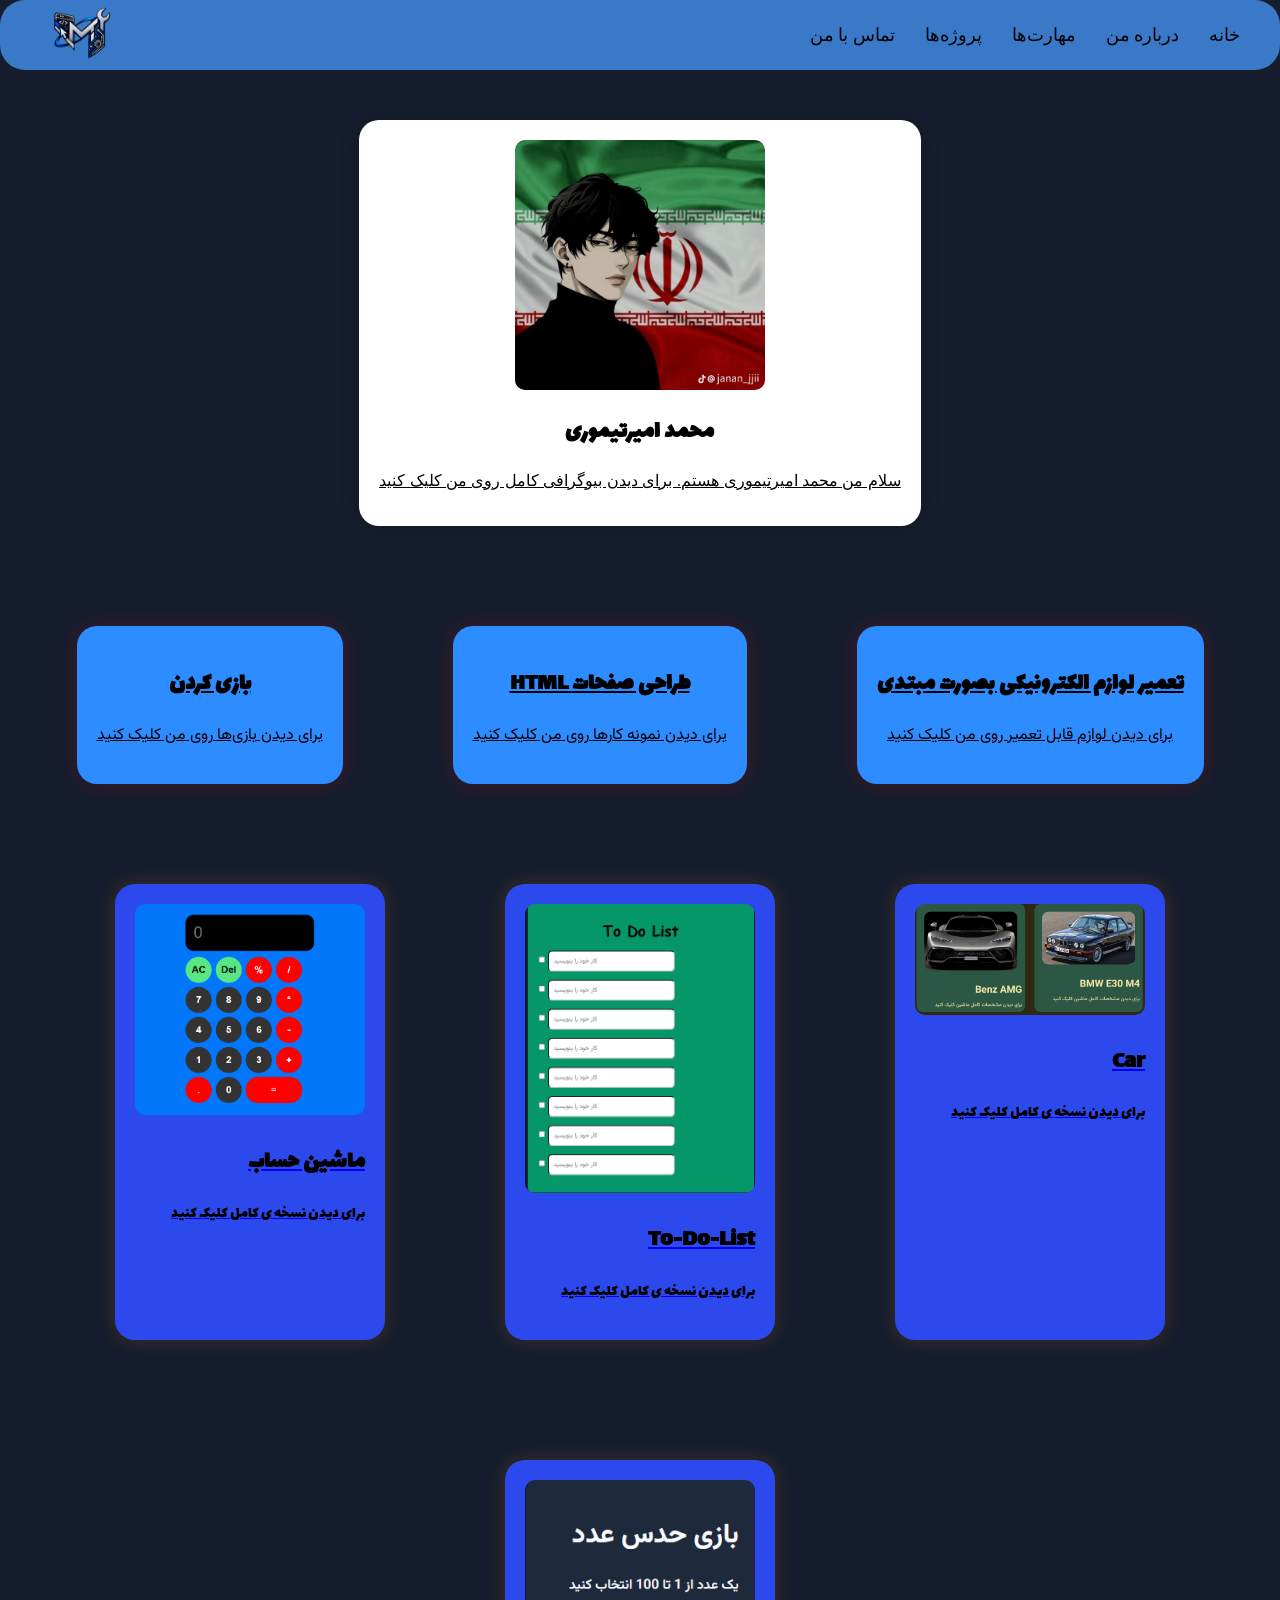
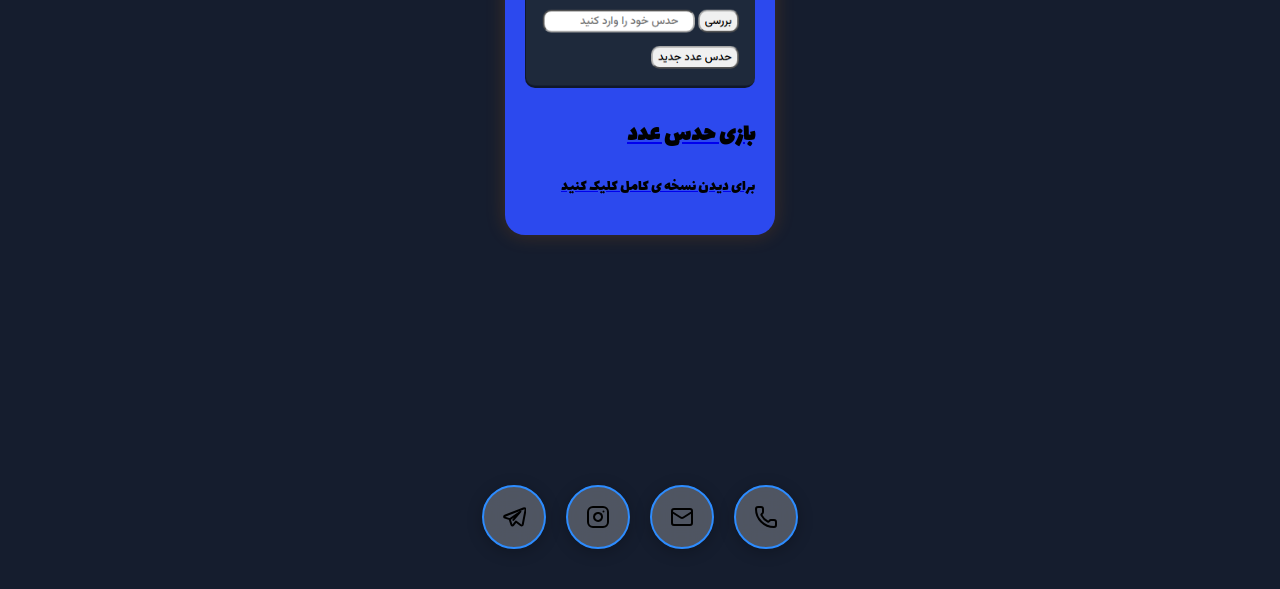
<file: index.html>
<!DOCTYPE html>

<html lang="fa">

<head>

    <meta charset="UTF-8">

    <meta name="viewport" content="width=device-width, initial-scale=1.0">

    <title>Mohammad WebSite</title>

    <link href="https://fonts.googleapis.com/css2?family=Lalezar&display=swap" rel="stylesheet">

    <link href="https://fonts.googleapis.com/css2?family=Vazirmatn:wght@300;400&display=swap" rel="stylesheet">

    <link rel="icon" type="image/png" href="logo4.png">


    <style>

        html {
            scroll-behavior: smooth;
        }


        body {
            background-color: #151d2e;
            margin: 0;
            padding-top: 70px;
        }




        .porof {
            width: 250px;
            height: 250px;
            border-radius: 10px;
        }


        .bio {
            font-family: 'Segoe UI', Tahoma, Geneva, Verdana, sans-serif;
        }


        .bio-title {
            font-family: "Lalezar", sans-serif;
        }


        .porof-box {
            width: fit-content;
            margin: 50px auto;
            padding: 20px;
            background-color: white;
            border-radius: 20px;
            box-shadow: 0 0 20px rgba(0, 0, 0, 0.2);
        }




        .skill-1-title {
            border-radius: 20px;
            font-family: "Lalezar", sans-serif;
        }


        .skill-2-title {
            border-radius: 20px;
            font-family: "Lalezar", sans-serif;
        }


        .skill-3-title {
            border-radius: 20px;
            font-family: "Lalezar", sans-serif;
        }


        .skill {
            font-family: "Vazirmatn", sans-serif;
        }


        .skills-container {
            display: flex;
            justify-content: center;
            gap: 10px;
        }


        .skill-box-1,
        .skill-box-2,
        .skill-box-3 {
            width: fit-content;
            margin: 50px;
            padding: 20px;
            background-color: #2D8CFF;
            border-radius: 20px;
            box-shadow: 0 0 20px rgba(253, 0, 0, 0.2);
            transition: 0.5s;
        }


        .skill-box-1:hover,
        .skill-box-2:hover,
        .skill-box-3:hover {
            background-color: black;
            color: #2D8CFF;
        }




        .icon-glass {
            width: 60px;
            height: 60px;
            border-radius: 50%;

            background: rgba(255, 255, 255, 0.25);

            backdrop-filter: blur(12px);

            border: 2px solid #2D8CFF;

            display: flex;
            justify-content: center;
            align-items: center;

            box-shadow: 0 3px 15px rgba(0, 0, 0, 0.25);

            transition: 0.3s;

            text-decoration: none;
        }


        .icon-glass img {
            width: 30px;
        }


        .icon-glass:hover {
            transform: scale(1.08);
            box-shadow: 0 5px 20px rgba(0, 0, 0, 0.35);
        }


        .icons {
            display: flex;
            justify-content: center;
            gap: 20px;
            margin-top: 200px;
            margin-bottom: 40px;
        }


        .social-icons {
            width: 100%;
            display: flex;
            justify-content: center;
            align-items: center;
            gap: 20px;
            margin-top: 200px;
            margin-bottom: 40px;
        }




        header {
            position: fixed;

            top: 0;
            left: 0;

            width: 100%;
            height: 70px;

            display: flex;
            align-items: center;
            justify-content: space-between;

            background-color: #3a79c7;

            padding: 0 40px;

            box-sizing: border-box;

            z-index: 1000;

            border-radius: 25px;
        }


        .logo img {
            height: 80px;
            width: 80px;
            object-fit: contain;
        }


        nav {
            display: flex;
            gap: 30px;
        }


        nav a {
            color: black;
            text-decoration: none;
            font-size: 18px;
            transition: 0.3s;
            font-family: Tahoma;
        }


        nav a:hover {
            color: #666;
        }




        section {
            scroll-margin-top: 80px;
        }


#menu-toggle {
    display: none;
}

.menu-icon {
    display: none;
    font-size: 30px;
    cursor: pointer;
}



.projects {
    width: fit-content;
    margin: 50px;
    padding: 20px;
    background-color: #2c49ee;
    border-radius: 20px;
    box-shadow: 0 0 20px rgba(241, 122, 10, 0.2);
    transition: 0.5s;
    font-family: "Lalezar", sans-serif;
    text-align: right;
}

.Screenshot {
    width: 230px;
    border-radius: 10px;
}

#projects {
    display: flex;
    justify-content: center;
    gap: 20px;
    flex-wrap: wrap;
}

.matn-poroje{
    color: black;
}

.projects:hover{
    background-color: rgb(0, 132, 255);
}

@media (max-width: 768px) {
    .menu-icon {
        display: block;
        color: black;
    }

    nav {
        display: none;
        position: absolute;
        top: 70px;
        left: 0;
        width: 100%;
        flex-direction: column;
        align-items: center;
        gap: 20px;
        padding: 20px 0;
        background-color: #3a79c7;
        border-radius: 0 0 25px 25px;
    }

    #menu-toggle:checked ~ nav {
        display: flex;
    }

    .skills-container {
        flex-direction: column;
        align-items: center;
        gap: 0;
    }

    .skill-box-1,
    .skill-box-2,
    .skill-box-3 {
        margin: 15px auto;
        width: 90%;
        max-width: 320px;
    }

    .projects {
        margin: 15px auto;
        width: 90%;
        max-width: 320px;
    }

    .projects img {
        width: 100%;
        height: auto;
        border-radius: 10px;
    }

    .porof-box {
        width: 90%;
        margin: 20px auto;
    }

    .porof {
        width: 180px;
        height: 180px;
    }

    .social-icons {
        margin-top: 60px;
    }
}






    </style>

</head>


<body>




<header>

    <div class="logo">
        <img src="logo.png" alt="logo">
    </div>

    <input type="checkbox" id="menu-toggle">

    <label for="menu-toggle" class="menu-icon">
        ☰
    </label>

    <nav>
        <a href="#contact">تماس با من</a>
        <a href="#projects">پروژه‌ها</a>
        <a href="#skills">مهارت‌ها</a>
        <a href="#about">درباره من</a>
        <a href="#home">خانه</a>
    </nav>

</header>




    <section id="home">


        <div class="porof-box" style="text-align: center;">

            <img
                class="porof"
                src="mohammad-porof.png"
                alt="عکس محمد"
            >


            <h1 class="bio-title">
                محمد امیرتیموری
            </h1>


            <a
                href="bio.html"
                target="_blank"
                style="color: black;"
            >

                <p class="bio">

                    سلام من محمد امیرتیموری هستم.
                    برای دیدن بیوگرافی کامل روی من کلیک کنید

                </p>

            </a>


        </div>


    </section>





    <section id="about">

      

    </section>





    <section id="skills">


        <div class="skills-container">




            <a
                href="bazi.html"
                target="_blank"
                style="color: black;"
            >

                <div
                    class="skill-box-1"
                    style="text-align: center;"
                >

                    <h2 class="skill-1-title">
                        بازی کردن
                    </h2>


                    <p class="skill">

                        برای دیدن بازی‌ها روی من کلیک کنید

                    </p>

                </div>

            </a>





            <a
                href="tarahi.html"
                target="_blank"
                style="color: black;"
            >

                <div
                    class="skill-box-2"
                    style="text-align: center;"
                >

                    <h2 class="skill-2-title">
                        HTML طراحی صفحات
                    </h2>


                    <p class="skill">

                        برای دیدن نمونه کارها روی من کلیک کنید

                    </p>

                </div>

            </a>





            <a
                href="tamir-lavazem.html"
                target="_blank"
                style="color: black;"
            >

                <div
                    class="skill-box-3"
                    style="text-align: center;"
                >

                    <h2 class="skill-3-title">

                        تعمیر لوازم الکترونیکی بصورت مبتدی

                    </h2>


                    <p class="skill">

                        برای دیدن لوازم قابل تعمیر روی من کلیک کنید

                    </p>

                </div>

            </a>


        </div>


    </section>





    <section id="projects">

       <div class="projects">
        <a href="mashin-hesab.html" target="_blank">
            <img src="Screenshot(mashin-hesab).png" alt="اسکرین شات ماشین حساب" class="Screenshot">
        <h1 class="matn-poroje">
            ماشین حساب
        </h1>
        <p class="matn-poroje">
برای دیدن نسخه ی کامل کلیک کنید
        </p>
        </a>
    </div>
    
    <div class="projects">
        <a href="To-Do-List.html" target="_blank">
            <img src="Screenshot (to-do-list).png" alt="اسکرین شات تو دو لیست" class="Screenshot">
            <h1 class="matn-poroje">
                To-Do-List
            </h1>
           <p class="matn-poroje">
برای دیدن نسخه ی کامل کلیک کنید
            </p> 
        </a>
    </div>


    <div class="projects">
            <a href="safhe-mashin-1.html" target="_blank">
                <img src="Screenshot (mashin).png" class="Screenshot">
                <h1 class="matn-poroje">
                    Car
                </h1>
                <p class="matn-poroje">
برای دیدن نسخه ی کامل کلیک کنید

                </p>

            </a>  
    </div> 
            
            


            <div class="projects">
            <a href="hads-adad.html" target="_blank">
                <img src="hads-adad.png" class="Screenshot">
                <h1 class="matn-poroje">
                    بازی حدس عدد
                </h1>
                <p class="matn-poroje">
برای دیدن نسخه ی کامل کلیک کنید

                </p>

            </a> 
</div>


    </section>





    <section id="contact">


        <div class="social-icons">




            <a
                href="https://t.me/Wolf_yt_11"
                target="_blank"
            >

                <div class="icon-glass">

                    <svg
                        xmlns="http://www.w3.org/2000/svg"
                        width="24"
                        height="24"
                        viewBox="0 0 24 24"
                        fill="none"
                        stroke="#000000"
                        stroke-width="2"
                        stroke-linecap="round"
                        stroke-linejoin="round"
                    >

                        <path d="M21.5 3.5 2.8 10.7c-.9.35-.9 1.6.05 1.9l4.8 1.5 1.8 5.6c.25.8 1.25 1 1.75.35l2.7-3.5 4.95 3.65c.7.5 1.7.1 1.9-.75l2.85-14.8c.2-1-.75-1.8-1.7-1.15Z"/>

                        <path d="m8 14.1 10.4-7.4-7.05 8.25"/>

                    </svg>

                </div>

            </a>





            <a
                href="https://www.instagram.com/mohammad136hmd?igsh=c3hsZDVkNGpjNzN5"
                target="_blank"
            >

                <div class="icon-glass">

                    <svg
                        xmlns="http://www.w3.org/2000/svg"
                        width="24"
                        height="24"
                        viewBox="0 0 24 24"
                        fill="none"
                        stroke="#000000"
                        stroke-width="2"
                        stroke-linecap="round"
                        stroke-linejoin="round"
                    >

                        <rect
                            width="20"
                            height="20"
                            x="2"
                            y="2"
                            rx="5"
                            ry="5"
                        />

                        <path d="M16 11.37A4 4 0 1 1 12.63 8 4 4 0 0 1 16 11.37z"/>

                        <line
                            x1="17.5"
                            x2="17.51"
                            y1="6.5"
                            y2="6.5"
                        />

                    </svg>

                </div>

            </a>





            <a
                href="mailto:mohammad136hmd@gmail.com"
                target="_blank"
                class="icon-glass"
            >

                <svg
                    xmlns="http://www.w3.org/2000/svg"
                    width="24"
                    height="24"
                    viewBox="0 0 24 24"
                    fill="none"
                    stroke="#000000"
                    stroke-width="2"
                    stroke-linecap="round"
                    stroke-linejoin="round"
                >

                    <path d="m22 7-8.991 5.727a2 2 0 0 1-2.009 0L2 7"/>

                    <rect
                        x="2"
                        y="4"
                        width="20"
                        height="16"
                        rx="2"
                    />

                </svg>

            </a>





            <a
                href="tel:09136346932"
                class="icon-glass"
            >

                <svg
                    xmlns="http://www.w3.org/2000/svg"
                    width="24"
                    height="24"
                    viewBox="0 0 24 24"
                    fill="none"
                    stroke="#000000"
                    stroke-width="2"
                    stroke-linecap="round"
                    stroke-linejoin="round"
                >

                    <path d="M13.832 16.568a1 1 0 0 0 1.213-.303l.355-.465A2 2 0 0 1 17 15h3a2 2 0 0 1 2 2v3a2 2 0 0 1-2 2A18 18 0 0 1 2 4a2 2 0 0 1 2-2h3a2 2 0 0 1 2 2v3a2 2 0 0 1-.8 1.6l-.468.351a1 1 0 0 0-.292 1.233 14 14 0 0 0 6.392 6.384"/>

                </svg>

            </a>


        </div>


    </section>




    


</body>

</html>
</file>
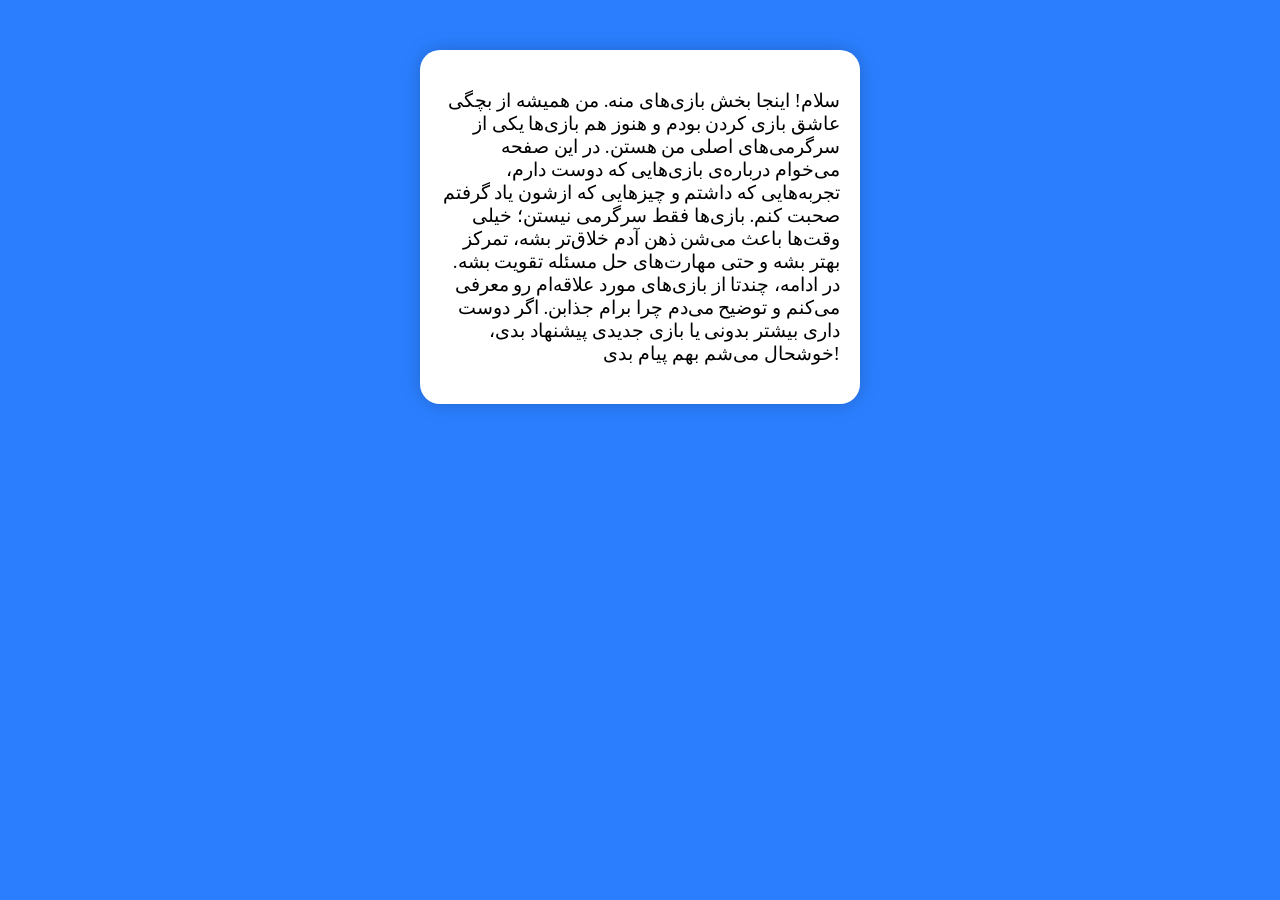
<file: bazi.html>
<!DOCTYPE html>
<html lang="en">


<head>


    <meta charset="UTF-8">


    <meta name="viewport" content="width=device-width, initial-scale=1.0">


    <title>بازی کردن</title>
    <link rel="icon" type="image/png" href="logo4.png">

<style>
    body{
        background-color: #2B7FFF; 
    }
   .bazi{
    font-family: tahoma;
    font-size: larger;
    text-align: right;
}
    .bazi-box{
    width: 400px;     
    margin: 50px auto;      
    padding: 20px;          
    background-color: white;
    border-radius: 20px;    
    box-shadow: 0 0 20px rgba(0,0,0,0.2);
}






</style>


</head>






<body>
    <div class="bazi-box">
<p class="bazi">
سلام!  
اینجا بخش بازی‌های منه. من همیشه از بچگی عاشق بازی کردن بودم و هنوز هم بازی‌ها یکی از سرگرمی‌های اصلی من هستن.  
در این صفحه می‌خوام درباره‌ی بازی‌هایی که دوست دارم، تجربه‌هایی که داشتم و چیزهایی که ازشون یاد گرفتم صحبت کنم.

بازی‌ها فقط سرگرمی نیستن؛ خیلی وقت‌ها باعث می‌شن ذهن آدم خلاق‌تر بشه، تمرکز بهتر بشه و حتی مهارت‌های حل مسئله تقویت بشه.  
در ادامه، چندتا از بازی‌های مورد علاقه‌ام رو معرفی می‌کنم و توضیح می‌دم چرا برام جذابن.

اگر دوست داری بیشتر بدونی یا بازی جدیدی پیشنهاد بدی، خوشحال می‌شم بهم پیام بدی!

</p>
    </div>


    
</body>






</html>
</file>
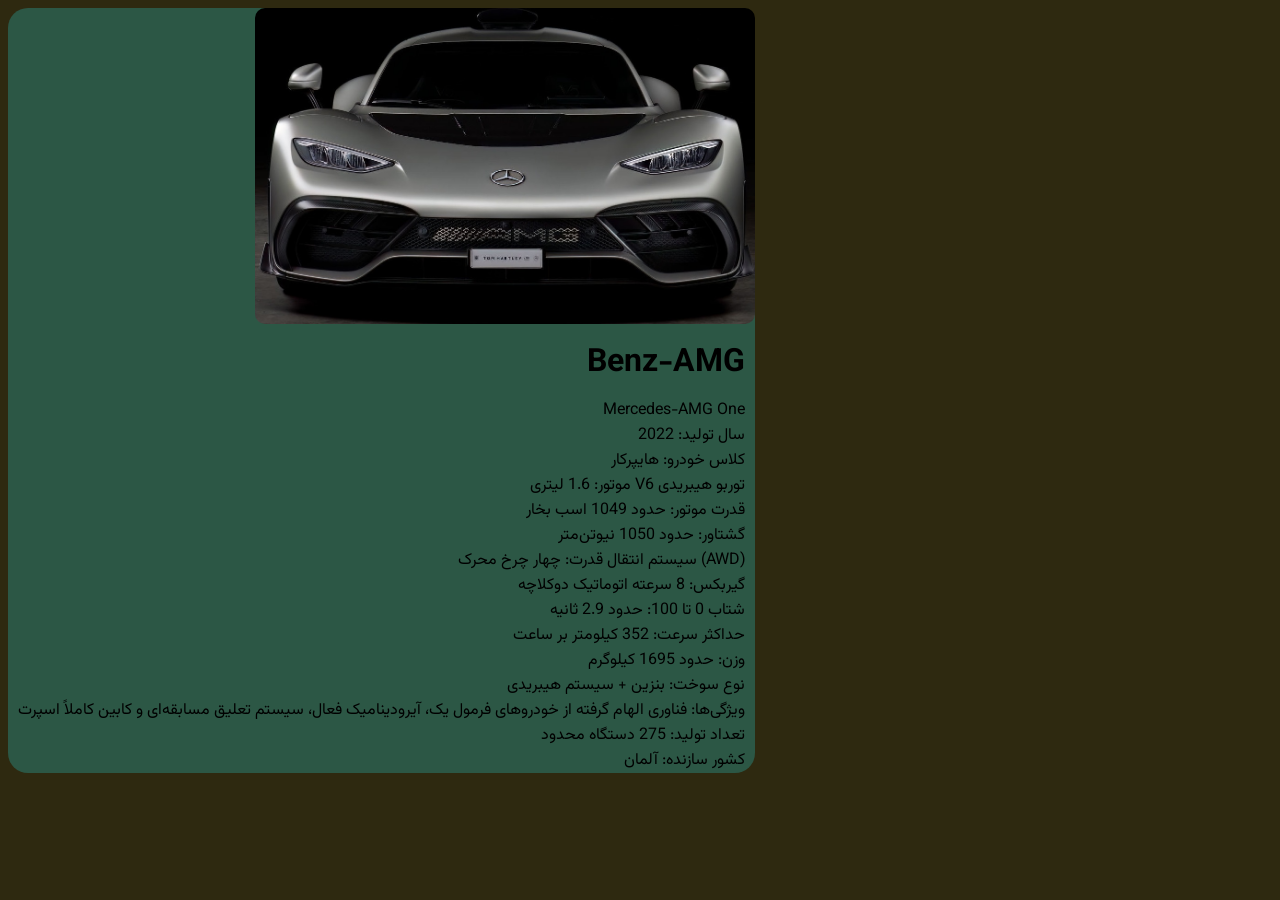
<file: Benz-AMG.html>
<!DOCTYPE html>


<html lang="en">


<head>


    <meta charset="UTF-8">


    <meta name="viewport" content="width=device-width, initial-scale=1.0">

<link href="https://fonts.googleapis.com/css2?family=Vazirmatn:wght@300;400;500;600;700;800;900&display=swap" rel="stylesheet">

<link rel="icon" type="image/png" href="logo4.png">
    <title>Benz-AMG</title>



    <style>
        body{
            background-color: #2E2910;

        }
       .matn{
        font-family: 'Vazirmatn', sans-serif;
        text-align: right;
        margin: 10px;
    }

    .aks{
        border-radius: 10px;
        width: 500px;
    }
    .box{
        background-color: #2C5745;
        width: fit-content;
        border-radius: 20px;
        text-align: right;
        }


        @media (max-width: 600px) {

    .box {
        width: 100%;
        max-width: 350px;
    }

    .matn {
        font-size: 18px;
    }

    .aks {
        width: 100%;
        max-width: 250px;
    }

}
    </style>
</head>


<body>
    <div class="box">
        <img src="Benz-AMG.jpg" class="aks">
<h1 class="matn">
    Benz-AMG
</h1>
<p class="matn">
Mercedes-AMG One<br>
سال تولید: 2022<br>
کلاس خودرو: هایپرکار<br>
موتور: 1.6 لیتری V6 توربو هیبریدی<br>
قدرت موتور: حدود 1049 اسب بخار<br>
گشتاور: حدود 1050 نیوتن‌متر<br>
سیستم انتقال قدرت: چهار چرخ محرک (AWD)<br>
گیربکس: 8 سرعته اتوماتیک دوکلاچه<br>
شتاب 0 تا 100: حدود 2.9 ثانیه<br>
حداکثر سرعت: 352 کیلومتر بر ساعت<br>
وزن: حدود 1695 کیلوگرم<br>
نوع سوخت: بنزین + سیستم هیبریدی<br>
ویژگی‌ها: فناوری الهام گرفته از خودروهای فرمول یک، آیرودینامیک فعال، سیستم تعلیق مسابقه‌ای و کابین کاملاً اسپرت<br>
تعداد تولید: 275 دستگاه محدود<br>
کشور سازنده: آلمان<br>
</p>
    </div>
</body>


</html>
</file>
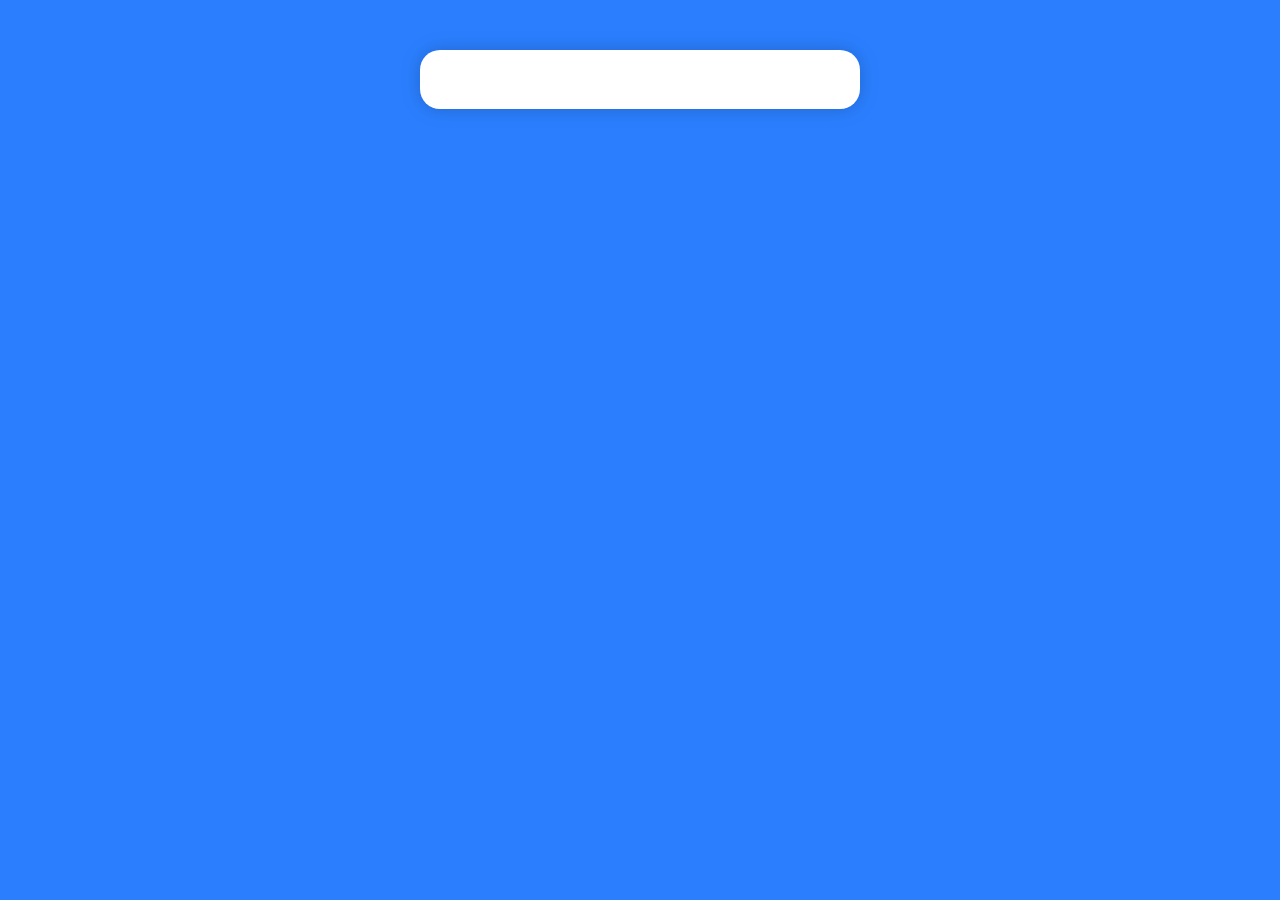
<file: bio.html>
<!DOCTYPE html>
<html lang="en">


<head>


    <meta charset="UTF-8">


    <meta name="viewport" content="width=device-width, initial-scale=1.0">


    <title>بیوگرافی</title>
    <link rel="icon" type="image/png" href="logo4.png">

<style>
    body{
        background-color: #2B7FFF; 
    }
   .bio{
    font-family: tahoma;
    font-size: larger;
    text-align: right;
}
    .bio-box{
    width: 400px;     
    margin: 50px auto;      
    padding: 20px;          
    background-color: white;
    border-radius: 20px;    
    box-shadow: 0 0 20px rgba(0,0,0,0.2);
}






</style>


</head>






<body>
    <div class="bio-box">
<p class="bio">

</p>
    </div>


    
</body>






</html>
</file>
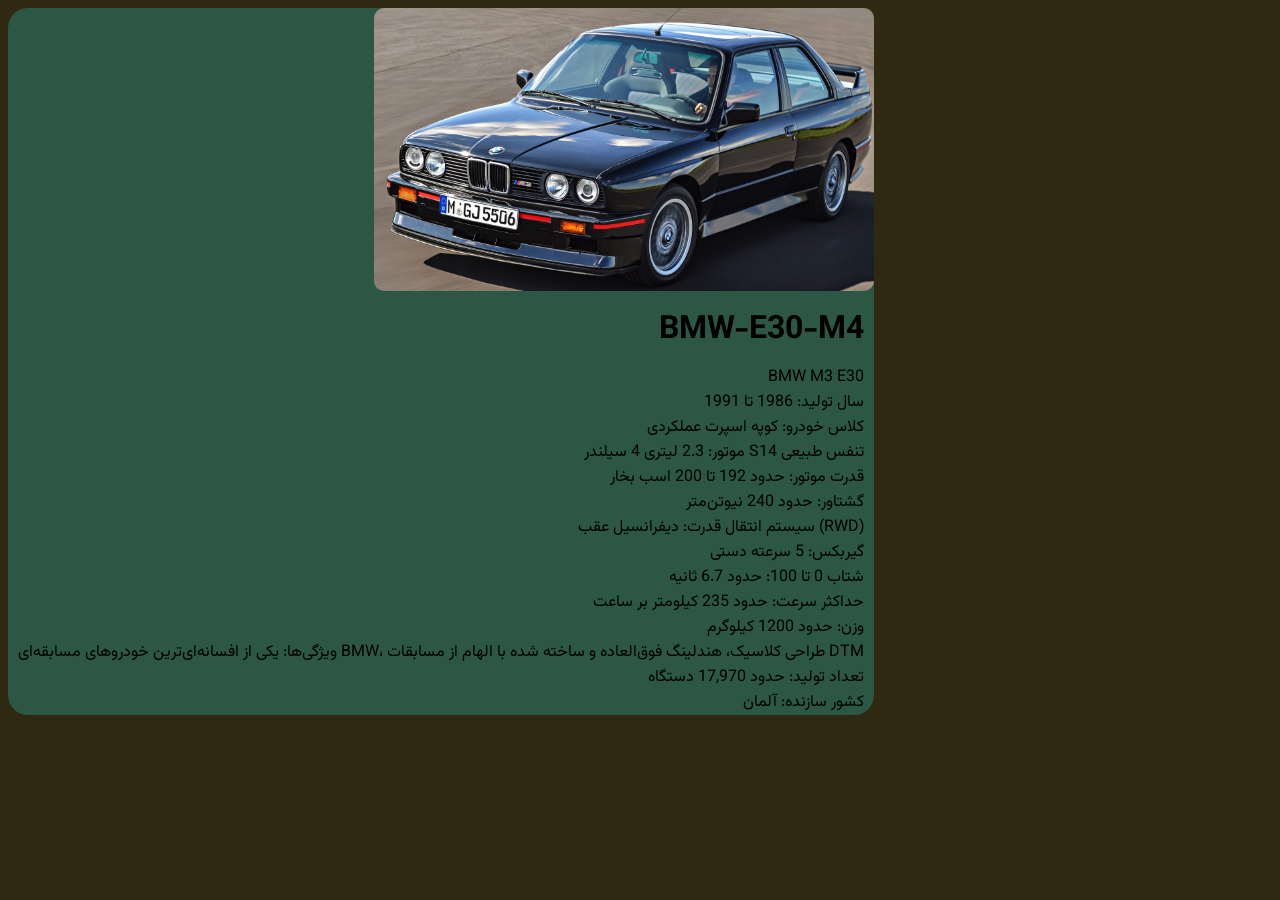
<file: BMW-E30-M4.html>
<!DOCTYPE html>


<html lang="en">


<head>


    <meta charset="UTF-8">

    
    <meta name="viewport" content="width=device-width, initial-scale=1.0">

<link href="https://fonts.googleapis.com/css2?family=Vazirmatn:wght@300;400;500;600;700;800;900&display=swap" rel="stylesheet">
<link rel="icon" type="image/png" href="logo4.png">

    <title>BMW-E30-M4</title>

    <style>
        body{
            background-color: #2E2910;

        }
       .matn{
        font-family: 'Vazirmatn', sans-serif;
        text-align: right;
        margin: 10px;
    }

    .aks{
        border-radius: 10px;
        width: 500px;
    }
    .box{
        background-color: #2C5745;
        width: fit-content;
        border-radius: 20px;
        text-align: right;
        }


        @media (max-width: 600px) {

    .box {
        width: 100%;
        max-width: 350px;
    }

    .matn {
        font-size: 18px;
    }

    .aks {
        width: 100%;
        max-width: 250px;
    }

}
    </style>







</head>


<body>
    <div class="box">
        <img src="BMW-E30-M4.jpg" class="aks">
<h1 class="matn">
    BMW-E30-M4
</h1>
<p class="matn">
BMW M3 E30<br>
سال تولید: 1986 تا 1991<br>
کلاس خودرو: کوپه اسپرت عملکردی<br>
موتور: 2.3 لیتری 4 سیلندر S14 تنفس طبیعی<br>
قدرت موتور: حدود 192 تا 200 اسب بخار<br>
گشتاور: حدود 240 نیوتن‌متر<br>
سیستم انتقال قدرت: دیفرانسیل عقب (RWD)<br>
گیربکس: 5 سرعته دستی<br>
شتاب 0 تا 100: حدود 6.7 ثانیه<br>
حداکثر سرعت: حدود 235 کیلومتر بر ساعت<br>
وزن: حدود 1200 کیلوگرم<br>
ویژگی‌ها: یکی از افسانه‌ای‌ترین خودروهای مسابقه‌ای BMW، طراحی کلاسیک، هندلینگ فوق‌العاده و ساخته شده با الهام از مسابقات DTM<br>
تعداد تولید: حدود 17,970 دستگاه<br>
کشور سازنده: آلمان<br>
</p>
    </div>
</body>


</html>
</file>
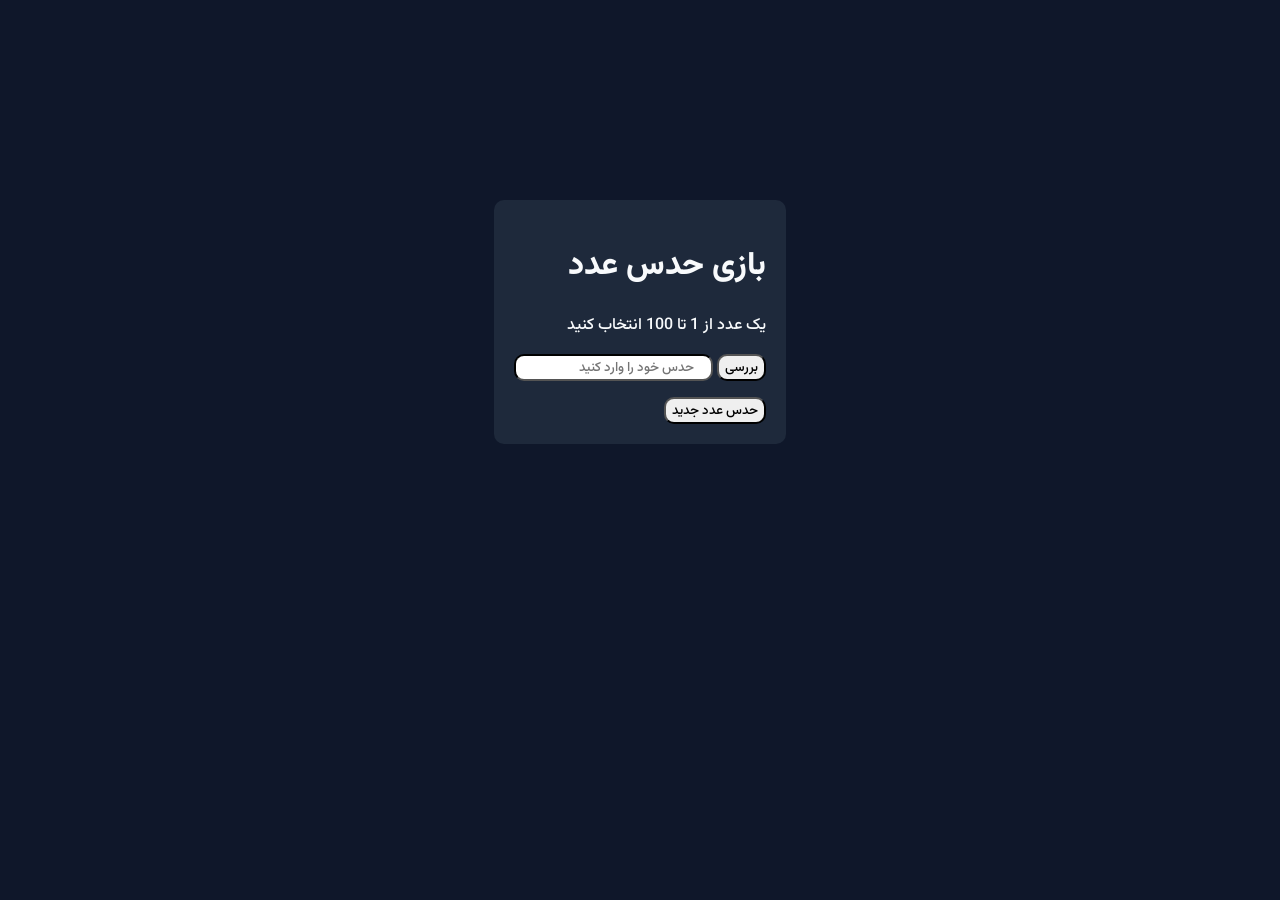
<file: hads-adad.html>
<!DOCTYPE html>
<html lang="fa">
<head>
    <meta charset="UTF-8">
    <meta name="viewport" content="width=device-width, initial-scale=1.0">
    <title>number guessing game</title>
    <link rel="stylesheet" href="hads-adad.css">
    <link rel="icon" type="image/png" href="logo4.png">
    <link href="https://fonts.googleapis.com/css2?family=Vazirmatn:wght@400;500;600;700&display=swap" rel="stylesheet">
</head>
<body>
    <div class="box">
    <div class="game">
        <h1 class="title">
            بازی حدس عدد
        </h1>
        <p class="text">
            یک عدد از  1  تا 100 انتخاب کنید
        </p>
        <input type="number" id="guessInput" placeholder="حدس خود را وارد کنید">
        <button id="checkButton">بررسی</button>
        <p class="text" id="message">
        </p>
        <button id="newGameButton">حدس عدد جدید</button>
    </div>
    </div>
    <script src="hads-adad.js"></script>
</body>
</html>
</file>
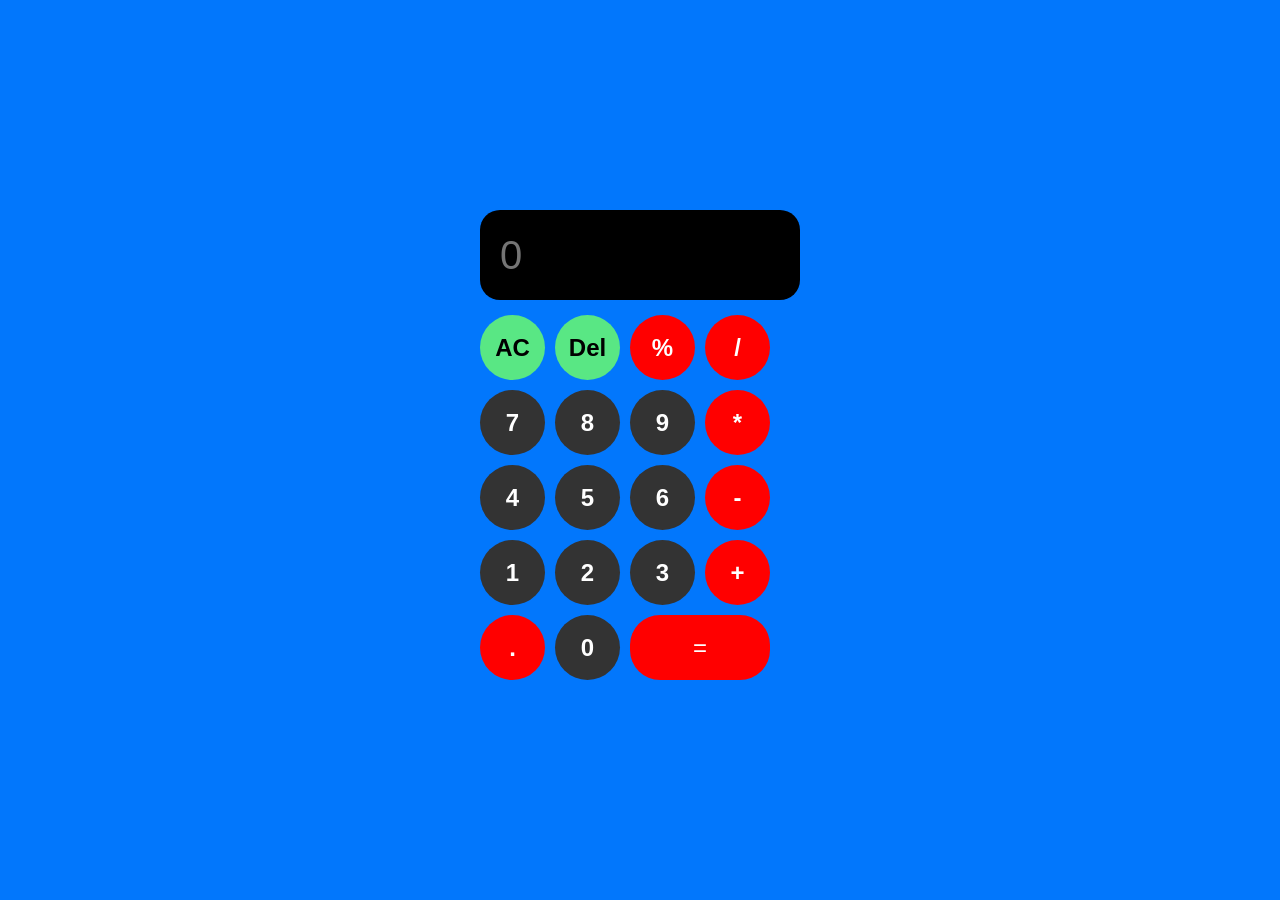
<file: mashin-hesab.html>
<!DOCTYPE html>
<html lang="en">
<head>
    <meta charset="UTF-8">
    <meta name="viewport" content="width=device-width, initial-scale=1.0">
    <link rel="icon" type="image/png" href="logo4.png">
    <title>ماشین حساب</title>
    <link rel="stylesheet" href="style.css">
</head>
<body>

    <div class="calculatur">
        <div class="output"><input type="text" class="text" placeholder="0" value=""></div>
    </div>
    
    <div>
        <input type="button" value="AC" class="dokme">
        <input type="button" value="Del" class="dokme">
        <input type="button" value="%" class="amalgar">
        <input type="button" value="/" class="amalgar">
    </div>

    <div>
        <input type="button" value="7" class="adad">
        <input type="button" value="8" class="adad">
        <input type="button" value="9" class="adad">
        <input type="button" value="*" class="amalgar">
    </div>

    <div>
        <input type="button" value="4" class="adad">
        <input type="button" value="5" class="adad">
        <input type="button" value="6" class="adad">
        <input type="button" value="-" class="amalgar">
    </div>

    <div>
        <input type="button" value="1" class="adad">
        <input type="button" value="2" class="adad">
        <input type="button" value="3" class="adad">
        <input type="button" value="+" class="amalgar">
    </div>

    <div>
        <input type="button" value="." class="amalgar">
        <input type="button" value="0" class="adad">
        <input type="button" value="=" class="mosavi">
    </div>




    <script src="script.js"></script>



</body>
</html>
</file>
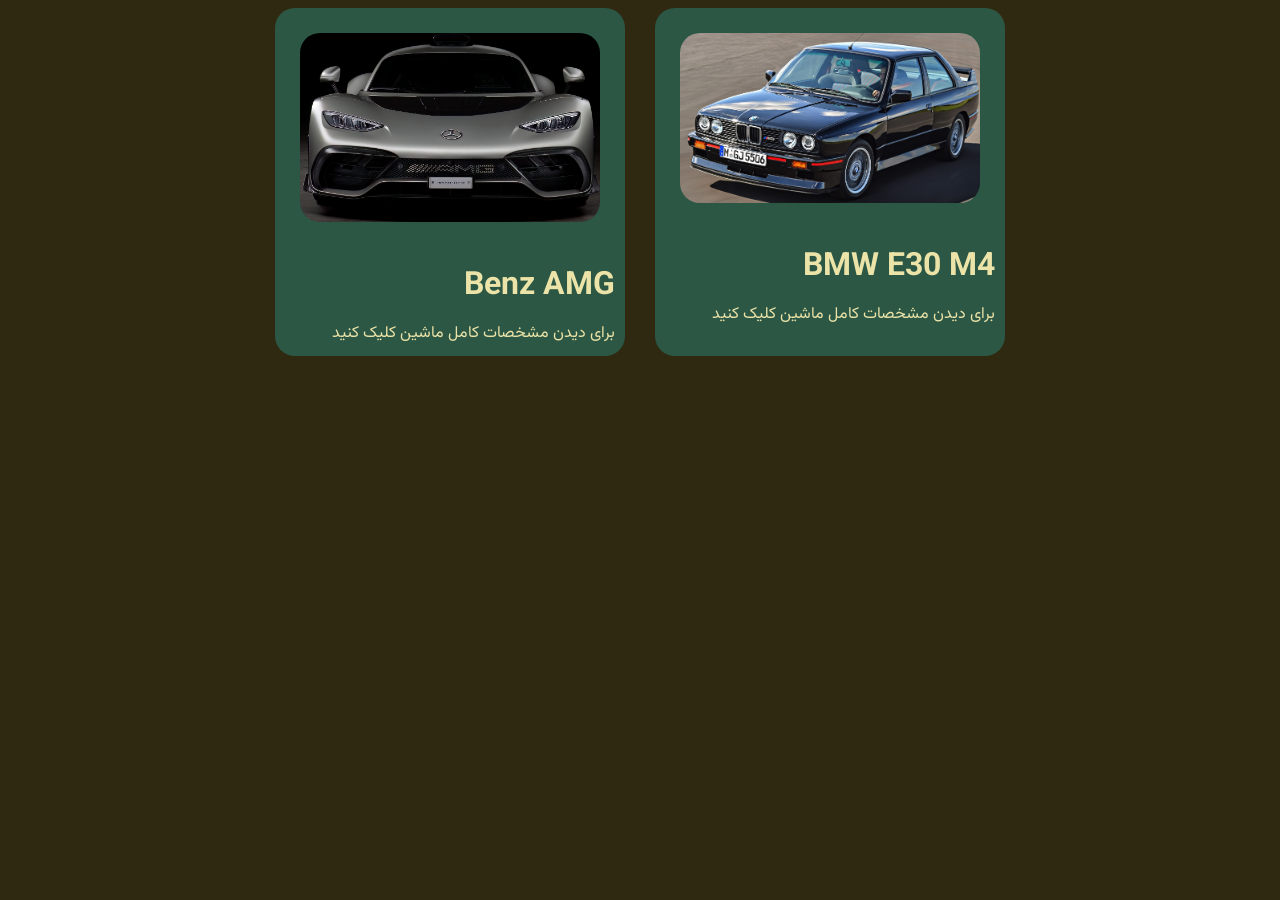
<file: safhe-mashin-1.html>
<!DOCTYPE html>


<html lang="en">


<head>


    <meta charset="UTF-8">


    <meta name="viewport" content="width=device-width, initial-scale=1.0">


    <link href="https://fonts.googleapis.com/css2?family=Vazirmatn:wght@300;400;500;600;700;800;900&display=swap" rel="stylesheet">


    <link rel="icon" type="image/png" href="logo4.png">


    <title>CAR</title>


    <style>
       body{
        background-color: #2E2910;
       }
       
       .aks-benz{
            width: 300px;
            border-radius: 20px;
            margin: 25px;
        }
        .matn{
            font-family: 'Vazirmatn', sans-serif;  
            text-align: right;
            margin: 10px;
        }
        a {
            text-decoration: none;
            color: #EBE3A7;
        }
        .box{
            background-color: #2C5745;
            width: fit-content;
            border-radius: 20px;
        }
        .aks-bmw{
            width: 300px;
            border-radius: 20px;
            margin: 25px;
        }
        .cars{
            display: flex;
            justify-content: center;
            flex-wrap: wrap;
            gap: 30px;
        }
    </style>

</head>


<body>
    <div class="cars">

    <div class="box">
        <a href="Benz-AMG.html" target="_blank">
        <img src="Benz-AMG.jpg" alt="Benz-AMG" class="aks-benz">
        <h1 class="matn">
            Benz AMG
        </h1>
        <p class="matn">
            برای دیدن مشخصات کامل ماشین کلیک کنید
        </p>
        </a>
    </div>
    <div class="box">
        <a href="BMW-E30-M4.html" target="_blank">
        <img src="BMW-E30-M4.jpg" alt="BMW-E30-M4" class="aks-bmw">    
        <h1 class="matn">
                BMW E30 M4
        </h1>
        <p class="matn">
            برای دیدن مشخصات کامل ماشین کلیک کنید
        </p>
        </a>
    </div>

    </div>
    
</body>


</html>
</file>
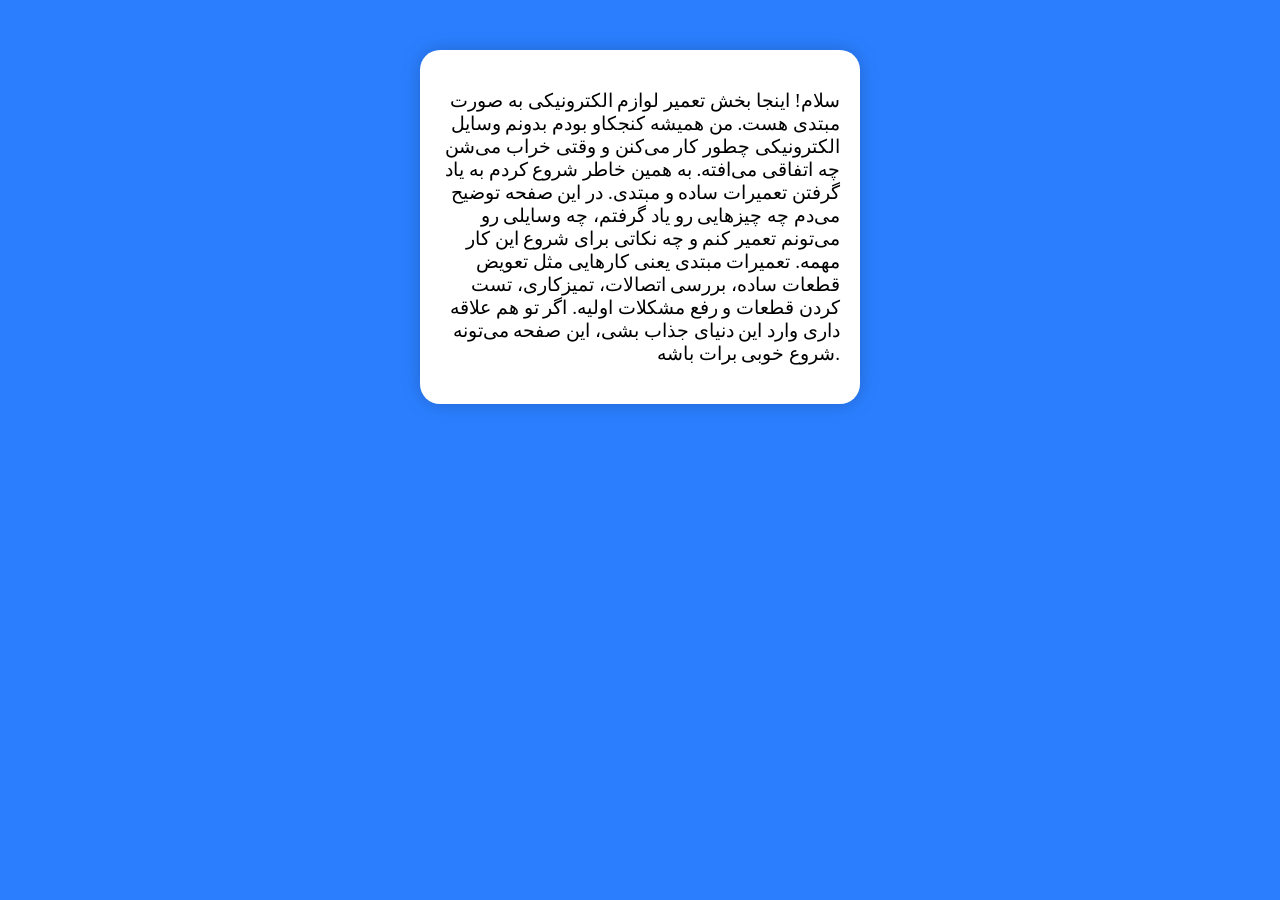
<file: tamir-lavazem.html>
<!DOCTYPE html>
<html lang="en">


<head>


    <meta charset="UTF-8">


    <meta name="viewport" content="width=device-width, initial-scale=1.0">


    <title>تعمیر لوازم الکترونیکی</title>
    <link rel="icon" type="image/png" href="logo4.png">

<style>
    body{
        background-color: #2B7FFF; 
    }
   .tamir{
    font-family: tahoma;
    font-size: larger;
    text-align: right;
}
    .tamir-box{
    width: 400px;     
    margin: 50px auto;      
    padding: 20px;          
    background-color: white;
    border-radius: 20px;    
    box-shadow: 0 0 20px rgba(0,0,0,0.2);
}






</style>


</head>






<body>
    <div class="tamir-box">
<p class="tamir">
سلام!  
اینجا بخش تعمیر لوازم الکترونیکی به صورت مبتدی هست.  
من همیشه کنجکاو بودم بدونم وسایل الکترونیکی چطور کار می‌کنن و وقتی خراب می‌شن چه اتفاقی می‌افته.  
به همین خاطر شروع کردم به یاد گرفتن تعمیرات ساده و مبتدی.

در این صفحه توضیح می‌دم چه چیزهایی رو یاد گرفتم، چه وسایلی رو می‌تونم تعمیر کنم و چه نکاتی برای شروع این کار مهمه.  
تعمیرات مبتدی یعنی کارهایی مثل تعویض قطعات ساده، بررسی اتصالات، تمیزکاری، تست کردن قطعات و رفع مشکلات اولیه.

اگر تو هم علاقه داری وارد این دنیای جذاب بشی، این صفحه می‌تونه شروع خوبی برات باشه.
</p>
    </div>


    
</body>






</html>
</file>
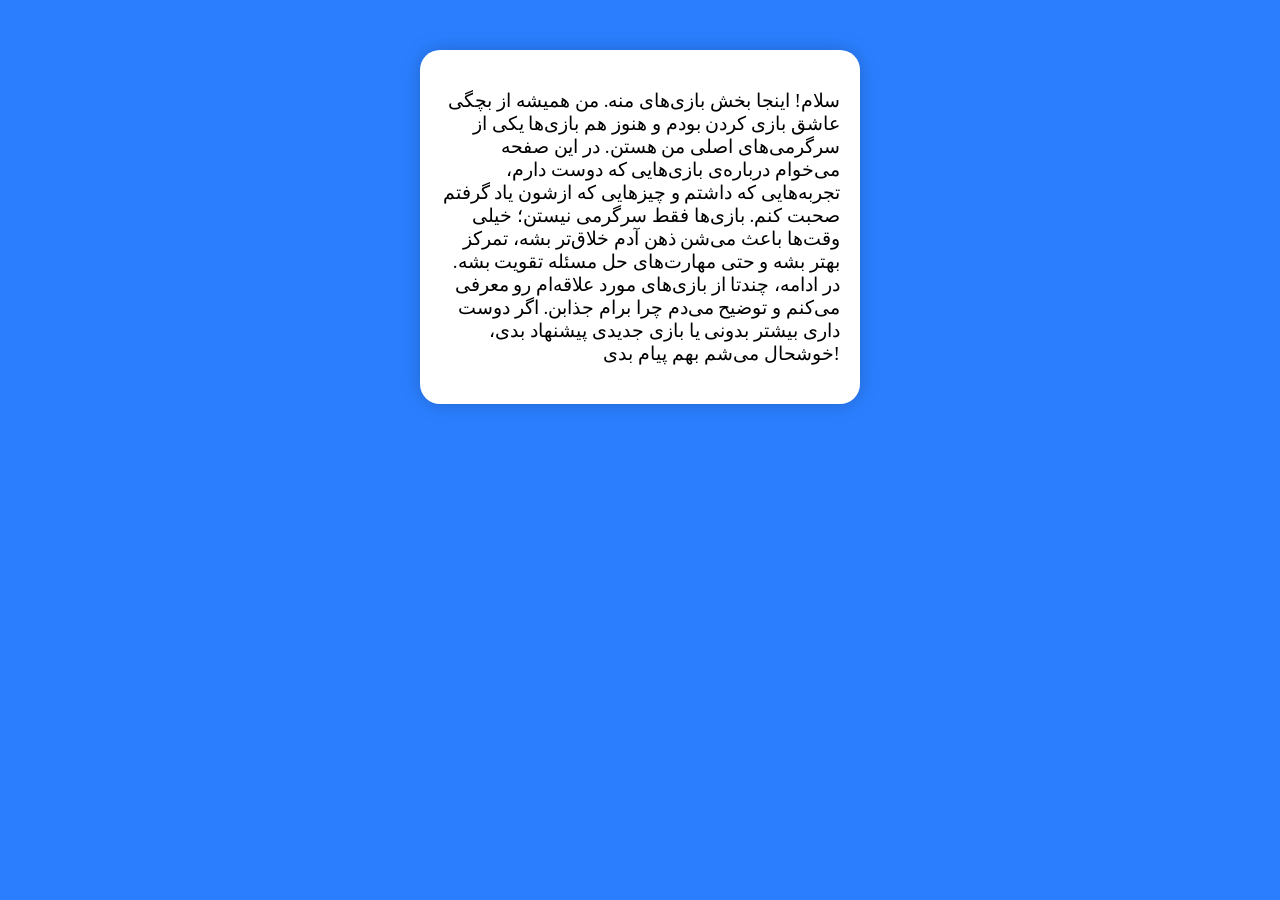
<file: tarahi.html>
<!DOCTYPE html>
<html lang="en">


<head>


    <meta charset="UTF-8">


    <meta name="viewport" content="width=device-width, initial-scale=1.0">


    <title>HTML طراحی صفحات</title>
    <link rel="icon" type="image/png" href="logo4.png">

<style>
    body{
        background-color: #2B7FFF; 
    }
   .tarahi{
    font-family: tahoma;
    font-size: larger;
    text-align: right;
}
    .tarahi-box{
    width: 400px;     
    margin: 50px auto;      
    padding: 20px;          
    background-color: white;
    border-radius: 20px;    
    box-shadow: 0 0 20px rgba(0,0,0,0.2);
}






</style>


</head>






<body>
    <div class="tarahi-box">
<p class="tarahi">
سلام!  
اینجا بخش بازی‌های منه. من همیشه از بچگی عاشق بازی کردن بودم و هنوز هم بازی‌ها یکی از سرگرمی‌های اصلی من هستن.  
در این صفحه می‌خوام درباره‌ی بازی‌هایی که دوست دارم، تجربه‌هایی که داشتم و چیزهایی که ازشون یاد گرفتم صحبت کنم.

بازی‌ها فقط سرگرمی نیستن؛ خیلی وقت‌ها باعث می‌شن ذهن آدم خلاق‌تر بشه، تمرکز بهتر بشه و حتی مهارت‌های حل مسئله تقویت بشه.  
در ادامه، چندتا از بازی‌های مورد علاقه‌ام رو معرفی می‌کنم و توضیح می‌دم چرا برام جذابن.

اگر دوست داری بیشتر بدونی یا بازی جدیدی پیشنهاد بدی، خوشحال می‌شم بهم پیام بدی!

</p>
    </div>


    
</body>






</html>
</file>
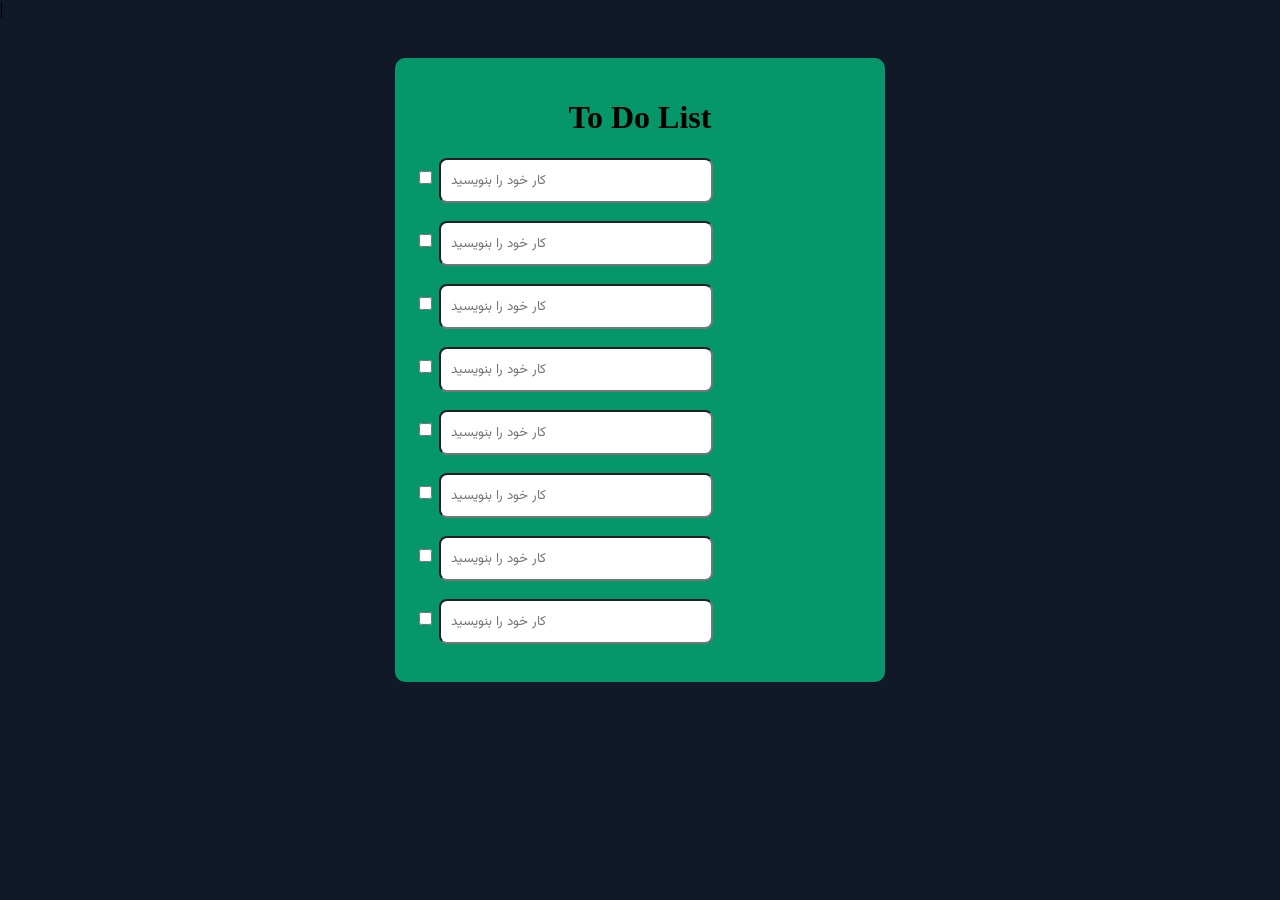
<file: To-Do-List.html>
<!DOCTYPE html>


<html lang="en">


<head>


    <meta charset="UTF-8">
    <meta name="viewport" content="width=device-width, initial-scale=1.0">
    <title>To Do List </title>


    <link rel="preconnect" href="https://fonts.googleapis.com">
<link rel="preconnect" href="https://fonts.gstatic.com" crossorigin>
<link href="https://fonts.googleapis.com/css2?family=Vazirmatn:wght@400;700&display=swap" rel="stylesheet">

<link rel="icon" type="image/png" href="logo4.png">
<link rel="manifest" href="manifest.json">


    |<style>


        body{
           background-color: #111827 ;
           margin: 0;
           padding: 0;
        }


        div{
            background-color: #059669 ;
            margin: 40px auto;
            width: 90%;
            max-width: 450px;      
            padding: 20px;           
            border-radius: 10px;
            height: auto; 
        }


        .to-do-list{
            font-family: "Edu VIC WA NT Hand", cursive;
            text-align: center;
        }
         
        input[type="text"]{
            border-radius: 8px;
            width: 330px;
            padding: 10px;
            font-family: "Vazirmatn", sans-serif;
             width: 100%;             
             max-width: 250px; 
        }

         label {
           display: block;
           font-family: "Vazirmatn", sans-serif;
        }

    </style>


</head>


<body>


    <div>


        <h1 class="to-do-list">
            To Do List
        </h1>
       
   <label><input type="checkbox"> <input type="text" placeholder="کار خود را بنویسید"></label><br>
   <label><input type="checkbox"> <input type="text" placeholder="کار خود را بنویسید"></label><br>
   <label><input type="checkbox"> <input type="text" placeholder="کار خود را بنویسید"></label><br>
   <label><input type="checkbox"> <input type="text" placeholder="کار خود را بنویسید"></label><br>
   <label><input type="checkbox"> <input type="text" placeholder="کار خود را بنویسید"></label><br>
   <label><input type="checkbox"> <input type="text" placeholder="کار خود را بنویسید"></label><br>
   <label><input type="checkbox"> <input type="text" placeholder="کار خود را بنویسید"></label><br>
   <label><input type="checkbox"> <input type="text" placeholder="کار خود را بنویسید"></label><br>

  
</div>

<script>
  const t = document.querySelectorAll('input[type="text"]');
  const c = document.querySelectorAll('input[type="checkbox"]');

  t.forEach((i,n)=> i.value = localStorage['t'+n] || '');
  c.forEach((i,n)=> i.checked = localStorage['c'+n] === '1');

  t.forEach((i,n)=> i.oninput = ()=> localStorage['t'+n] = i.value);
  c.forEach((i,n)=> i.onchange = ()=> localStorage['c'+n] = i.checked ? '1' : '0');
</script>


<script>
  if ('serviceWorker' in navigator) navigator.serviceWorker.register('sw.js');
</script>

</body>


</html>
</file>
<file: hads-adad.css>
body{
    background-color: #0F172A;
    justify-content: center;
    display: flex;
    margin: 200px;
    text-align: right;
}

.box{
    border-radius: 10px;
    background-color: #1E293B;
    padding: 20px;
}

.game{
    padding: 0px;
}

.title{
    font-family: "Vazirmatn", sans-serif;
    font-weight: 800;
    color: #F8FAFC;
}

.text{
    font-family: "Vazirmatn", sans-serif;
    font-weight: 500;
    color: #F8FAFC;
}

#checkButton{
    font-family: "Vazirmatn", sans-serif;
    font-weight: 500;
    border-radius: 10px;
    border-color: rgb(0, 0, 0);
}

#newGameButton{
    font-family: "Vazirmatn", sans-serif;
    font-weight: 500;
    border-radius: 10px;
    border-color: rgb(0, 0, 0);
}

#guessInput{
    font-family: "Vazirmatn", sans-serif;
    font-weight: 500;
    text-align: right;
    border-radius: 10px;
    border-color: rgb(0, 0, 0);
}
</file>
<file: style.css>
* {
    box-sizing: border-box;
}

body {
    margin: 0;
    min-height: 100vh;

    display: flex;
    flex-direction: column;
    align-items: center;
    justify-content: center;

    background-color:#0277fc;

    font-family: Arial, sans-serif;
}



.calculatur {
    width: 320px;
}

.output {
    width: 100%;
    margin-bottom: 15px;
}

.text {
    width: 100%;
    height: 90px;

    border: none;
    outline: none;
    border-radius: 20px;

    background-color: #000000;
    color: white;

    text-align: left;
    font-size: 40px;

    padding: 15px 20px;
}



body > div:not(.calculatur) {
    width: 320px;

    display: flex;
    gap: 10px;

    margin-bottom: 10px;
}



.dokme,
.adad,
.amalgar {
    height: 65px;

    border: none;
    border-radius: 50%;

    font-size: 24px;
    font-weight: bold;

    cursor: pointer;

    transition: 0.15s;
}



.adad {
    width: 65px;

    background-color: #333333;
    color: white;
}



.amalgar {
    width: 65px;

    background-color: #ff0000;
    color: white;
}



.dokme {
    width: 65px;

    background-color: #59e784;
    color: black;
}



.dokme:active,
.adad:active,
.amalgar:active {
    transform: scale(0.9);
}



.dokme:hover,
.adad:hover,
.amalgar:hover {
    opacity: 0.7;
}

.mosavi{
    width: 140px;
    background-color: #ff0000;
    color: white;
    border-radius: 30px;
    border: none;
    font-size:x-large ;
}
</file>
